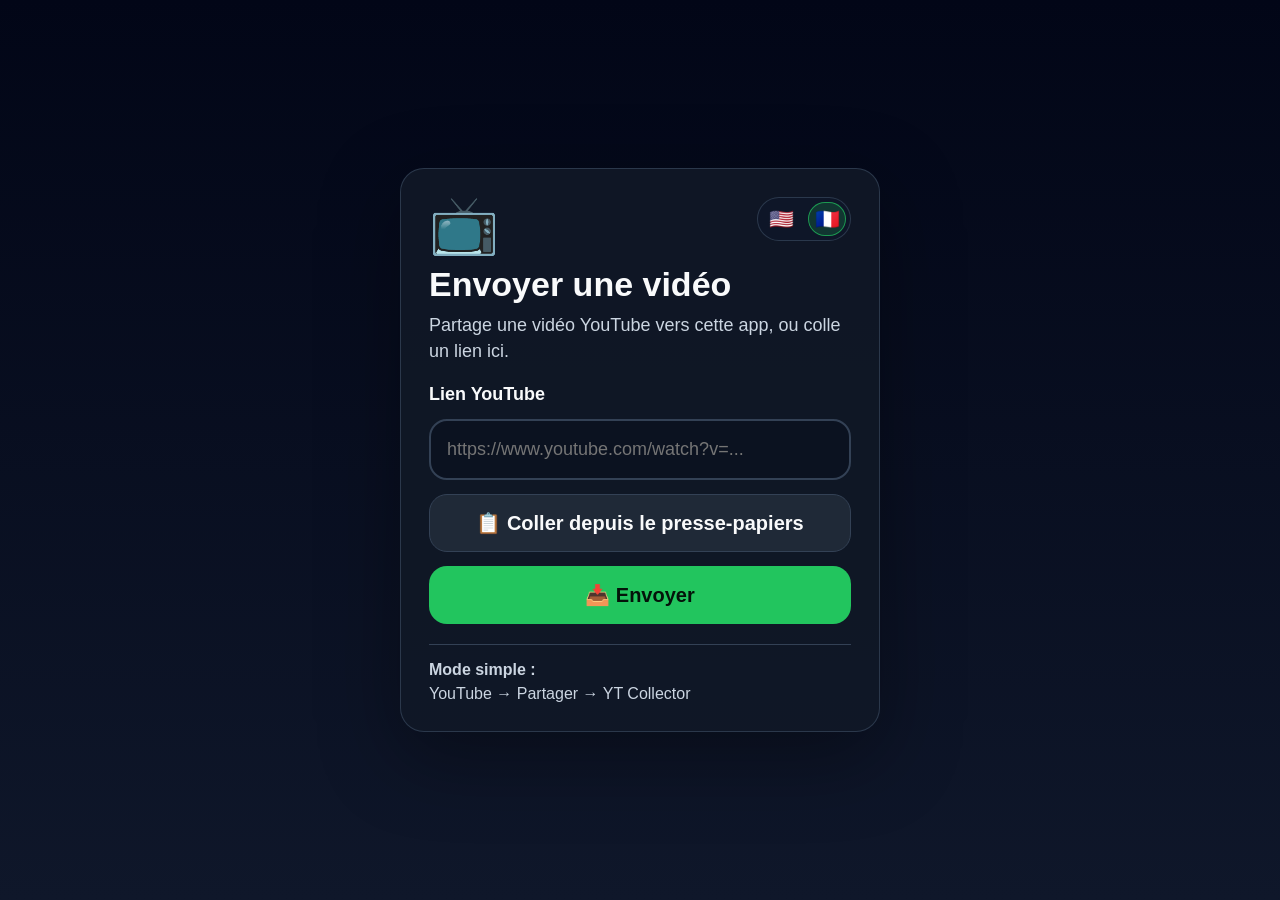
<file: docs/index.html>
<!doctype html>
<html lang="fr">
  <head>
    <meta charset="UTF-8" />
    <meta name="viewport" content="width=device-width, initial-scale=1.0" />
    <meta name="theme-color" content="#111827" />
    <title>YT Collector</title>
    <link rel="manifest" href="./manifest.webmanifest" />
    <link rel="stylesheet" href="./styles.css" />
    <link rel="icon" href="./icons/icon.svg" type="image/svg+xml" />
  </head>
  <body>
    <main class="app-shell">
      <section class="card">
        <div class="card-header">
          <div class="logo">📺</div>
          <div class="language-switcher" aria-label="Language">
            <button type="button" class="language-button" data-language="en" aria-label="English">🇺🇸</button>
            <button type="button" class="language-button" data-language="fr" aria-label="Français">🇫🇷</button>
          </div>
        </div>
        <h1 data-i18n="appTitle">Envoyer une vidéo</h1>
        <p class="subtitle" data-i18n="appSubtitle">Partage une vidéo YouTube vers cette app, ou colle un lien ici.</p>

        <div id="status" class="status hidden" aria-live="polite"></div>

        <form id="submit-form" class="form">
          <label for="url" class="label" data-i18n="youtubeLabel">Lien YouTube</label>
          <input
            id="url"
            name="url"
            type="url"
            inputmode="url"
            placeholder="https://www.youtube.com/watch?v=..."
            autocomplete="off"
            required
          />

          <button id="paste-button" type="button" class="secondary-button">
            <span data-i18n="pasteButton">📋 Coller depuis le presse-papiers</span>
          </button>

          <button id="submit-button" type="submit" class="primary-button">
            <span data-i18n="submitButton">📥 Envoyer</span>
          </button>
        </form>

        <div class="help-box">
          <strong data-i18n="simpleModeLabel">Mode simple :</strong>
          <span data-i18n="simpleModeText">YouTube → Partager → YT Collector</span>
        </div>
      </section>
    </main>

    <script src="./config.js"></script>
    <script src="./client-log.js"></script>
    <script src="./app.js" defer></script>
  </body>
</html>
</file>
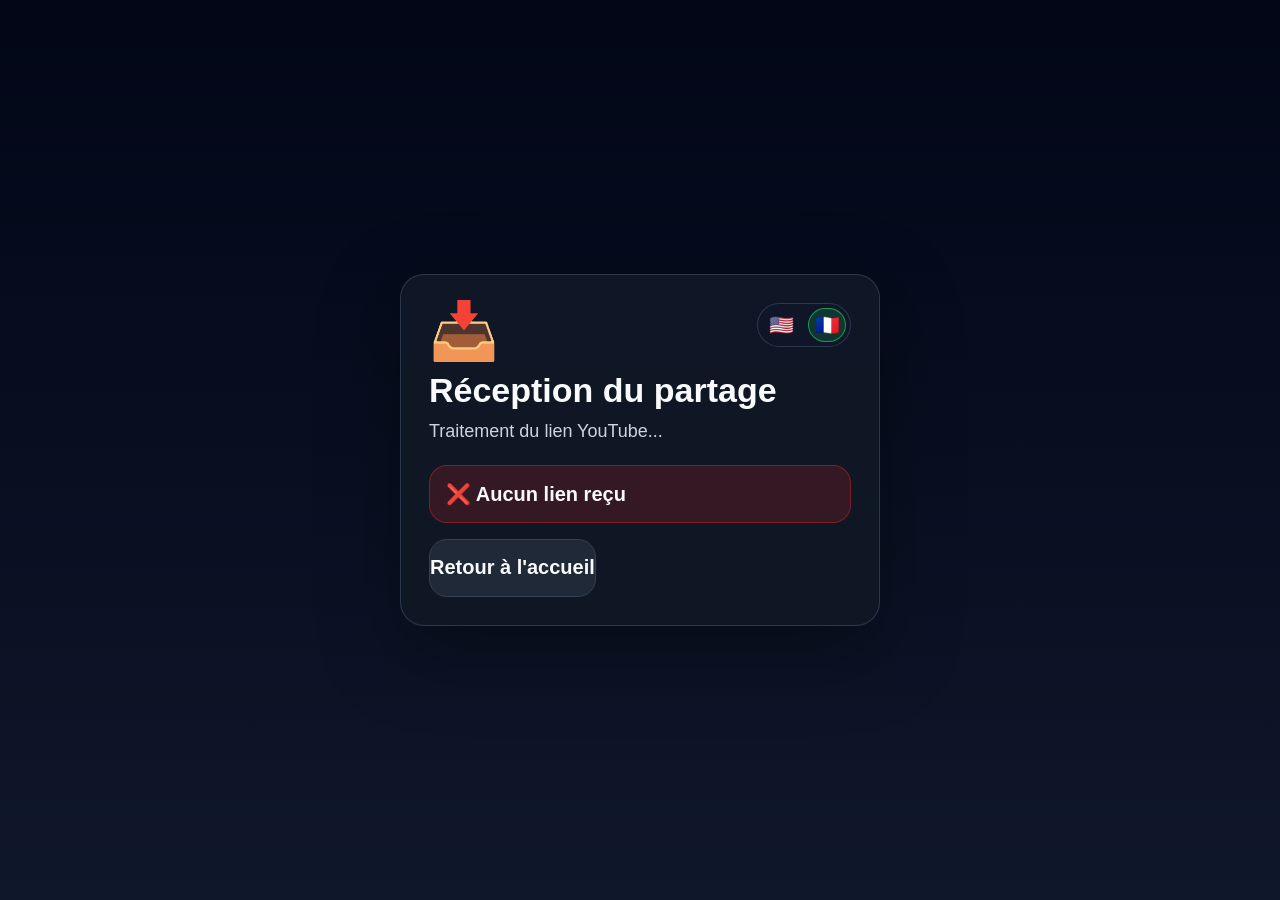
<file: docs/share-target.html>
<!doctype html>
<html lang="fr">
  <head>
    <meta charset="UTF-8" />
    <meta name="viewport" content="width=device-width, initial-scale=1.0" />
    <meta name="theme-color" content="#111827" />
    <title>Réception du partage</title>
    <link rel="stylesheet" href="./styles.css" />
  </head>
  <body>
    <main class="app-shell">
      <section class="card">
        <div class="card-header">
          <div class="logo">📥</div>
          <div class="language-switcher" aria-label="Language">
            <button type="button" class="language-button" data-language="en" aria-label="English">🇺🇸</button>
            <button type="button" class="language-button" data-language="fr" aria-label="Français">🇫🇷</button>
          </div>
        </div>
        <h1 data-i18n="shareTitle">Réception du partage</h1>
        <p class="subtitle" data-i18n="shareSubtitle">Traitement du lien YouTube...</p>
        <div id="status" class="status info" data-i18n="statusPreparing">Préparation de l'envoi...</div>
        <a href="./index.html" class="secondary-link" data-i18n="backHome">Retour à l'accueil</a>
      </section>
    </main>

    <script src="./config.js"></script>
    <script src="./client-log.js"></script>
    <script src="./share-target.js" defer></script>
  </body>
</html>
</file>
<file: docs/styles.css>
:root {
  --bg: #0f172a;
  --card: #111827;
  --text: #f9fafb;
  --muted: #cbd5e1;
  --border: #334155;
  --primary: #22c55e;
  --primary-dark: #16a34a;
  --secondary: #1f2937;
  --danger: #dc2626;
  --warning: #f59e0b;
  --info: #2563eb;
  --radius: 24px;
}

* { box-sizing: border-box; }
html, body {
  margin: 0;
  min-height: 100%;
  font-family: Arial, Helvetica, sans-serif;
  background: linear-gradient(180deg, #020617 0%, #0f172a 100%);
  color: var(--text);
}

body {
  min-height: 100vh;
}

.app-shell {
  min-height: 100vh;
  display: grid;
  place-items: center;
  padding: 24px;
}

.card {
  width: min(100%, 480px);
  background: rgba(17, 24, 39, 0.92);
  border: 1px solid rgba(51, 65, 85, 0.8);
  border-radius: var(--radius);
  padding: 28px;
  box-shadow: 0 24px 80px rgba(0, 0, 0, 0.35);
}

.card-header {
  display: flex;
  align-items: flex-start;
  justify-content: space-between;
  gap: 16px;
  margin-bottom: 12px;
}

.logo {
  font-size: 56px;
  line-height: 1;
}

.language-switcher {
  display: inline-flex;
  gap: 8px;
  padding: 4px;
  border: 1px solid rgba(51, 65, 85, 0.8);
  border-radius: 999px;
  background: rgba(15, 23, 42, 0.72);
}

.language-button {
  min-height: 34px;
  width: 38px;
  padding: 0;
  border-radius: 999px;
  background: transparent;
  border: 1px solid transparent;
  font-size: 20px;
  line-height: 1;
}

.language-button.active {
  background: rgba(34, 197, 94, 0.18);
  border-color: rgba(34, 197, 94, 0.7);
}

h1 {
  font-size: 34px;
  margin: 0 0 8px;
}

.subtitle {
  color: var(--muted);
  font-size: 18px;
  line-height: 1.45;
  margin: 0 0 20px;
}

.form {
  display: grid;
  gap: 14px;
}

.label {
  font-size: 18px;
  font-weight: 700;
}

input {
  width: 100%;
  padding: 18px 16px;
  border-radius: 18px;
  border: 2px solid var(--border);
  background: #0b1220;
  color: var(--text);
  font-size: 18px;
}

button, .secondary-link {
  display: inline-flex;
  align-items: center;
  justify-content: center;
  min-height: 58px;
  border-radius: 18px;
  border: 0;
  font-size: 20px;
  font-weight: 700;
  cursor: pointer;
  text-decoration: none;
}

.language-switcher .language-button {
  min-height: 34px;
  width: 38px;
  padding: 0;
  border-radius: 999px;
  background: transparent;
  border: 1px solid transparent;
  font-size: 20px;
  font-weight: 400;
  line-height: 1;
}

.language-switcher .language-button.active {
  background: rgba(34, 197, 94, 0.18);
  border-color: rgba(34, 197, 94, 0.7);
}

.primary-button {
  background: var(--primary);
  color: #04130a;
}
.primary-button:hover { background: var(--primary-dark); }

.secondary-button, .secondary-link {
  background: var(--secondary);
  color: var(--text);
  border: 1px solid var(--border);
}

.status {
  border-radius: 18px;
  padding: 16px;
  font-size: 20px;
  font-weight: 700;
  margin: 0 0 16px;
}
.status.success { background: rgba(34, 197, 94, 0.18); border: 1px solid rgba(34, 197, 94, 0.45); }
.status.warning { background: rgba(245, 158, 11, 0.18); border: 1px solid rgba(245, 158, 11, 0.45); }
.status.error { background: rgba(220, 38, 38, 0.18); border: 1px solid rgba(220, 38, 38, 0.45); }
.status.info { background: rgba(37, 99, 235, 0.18); border: 1px solid rgba(37, 99, 235, 0.45); }
.hidden { display: none; }

.help-box {
  margin-top: 20px;
  border-top: 1px solid var(--border);
  padding-top: 16px;
  color: var(--muted);
  display: grid;
  gap: 6px;
  font-size: 16px;
}

@media (max-width: 480px) {
  .card { padding: 22px; }
  h1 { font-size: 30px; }
  .subtitle, .label, input { font-size: 17px; }
  button, .secondary-link, .status { font-size: 18px; }
}
</file>
